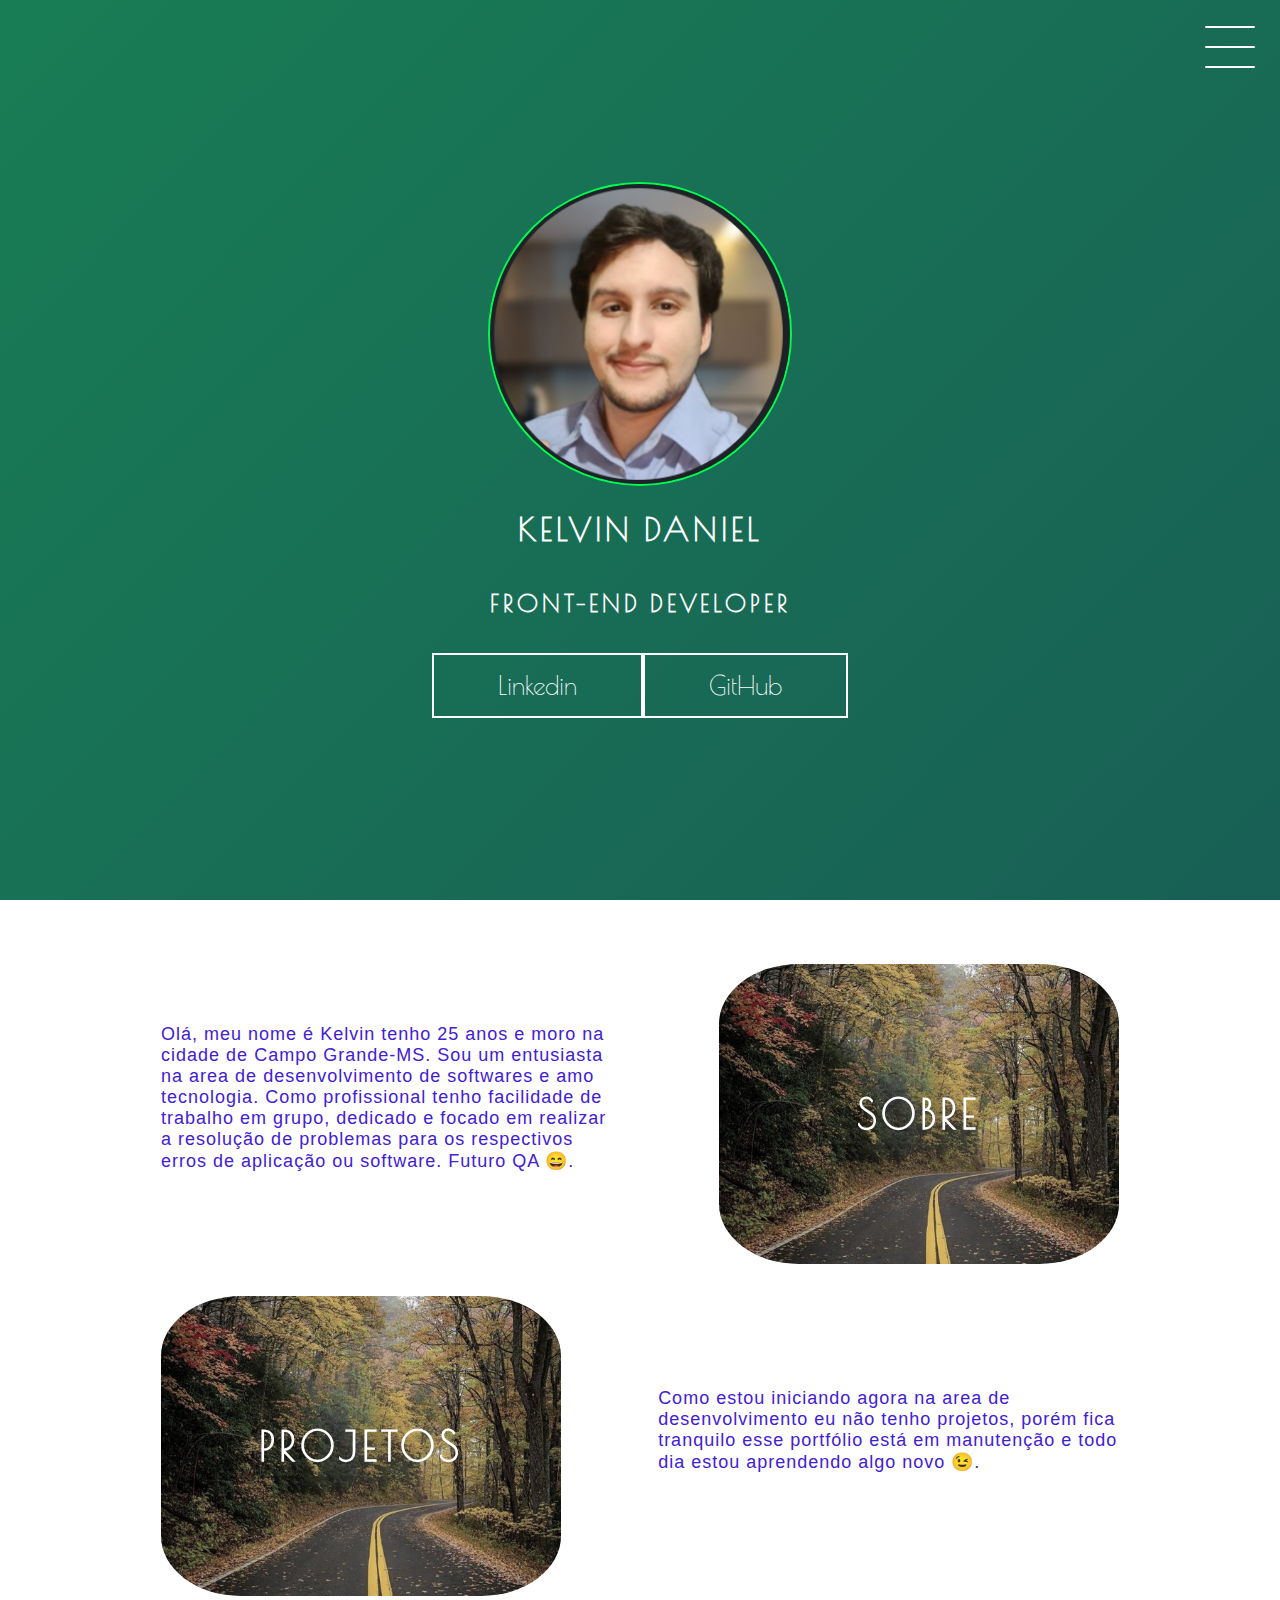
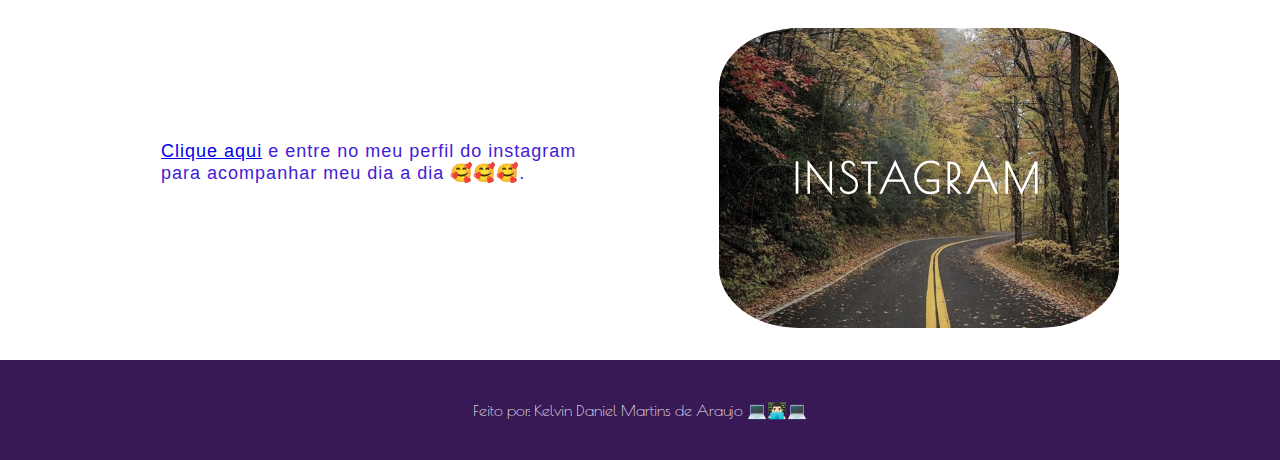
<file: 2-Desafio Portfólio utilizando HTML e CSS/index.html>
<!DOCTYPE html>
<html lang="en">
<head>
    <meta charset="UTF-8">
    <meta name="viewport" content="width=device-width, initial-scale=1.0">
    <link rel="stylesheet" href="style.css">
    <title>👨🏻‍💻Portfólio | Kelvin Daniel</title>
</head>
<body>
    <header class="header-wrapper">
        <div class="header">
            <img src="perfil.png" alt="Autor Kelvin Rosto" class="photo">
            <div class="checkbox-container">
                <div class="checkbox-wrapper">
                    <input type="checkbox" id="toggle">
                    <label class="checkbox" for="toggle">
                        <div class="trace"></div>
                        <div class="trace"></div>
                        <div class="trace"></div>
                    </label>
                    <div class="menu"></div>
                    <nav class="menu-itens">
                        <ul>
                            <li>
                                <a href="#">Home</a>
                            </li>
                            <li>
                                <a href="#">Sobre</a>
                            </li>
                            <li>
                                <a href="#">Projetos</a>
                            </li>
                        </ul>
                    </nav>
                </div>
            </div>
        </div>
        <h1>kelvin Daniel</h1>
        <h2>Front-end Developer</h2>
        <div class="social-media">
            <a href="https://www.linkedin.com/in/kelvin-daniel-85bb19233/" target="_blanck">Linkedin</a>
            <a href="https://github.com/KelvinDM" target="_blanck1">GitHub</a>
        </div>
    </header>
    <main class="container">
        <div class="card-container">
            <div class="card-text">
                Olá, meu nome é Kelvin tenho 25 anos e moro na cidade de Campo Grande-MS.
                Sou um entusiasta na area de desenvolvimento de softwares e amo tecnologia.
                Como  profissional tenho facilidade de trabalho em grupo, dedicado e focado em realizar a 
                resolução de problemas para os respectivos erros de aplicação ou software. Futuro QA 😄.
            </div>
            <div class="card">
                <div class="card-wrapper">
                    <h2>Sobre</h2>
                    <p>Leia um pouco sobre mim</p>
                </div>
            </div>
        </div>
        <div class="card-container">
            <div class="card">
                <div class="card-wrapper">
                    <h2>Projetos</h2>
                    <p>Em manutenção...</p>
                </div>
            </div>
            <div class="card-text">
                Como estou iniciando agora na area de desenvolvimento eu não tenho projetos, porém fica tranquilo
                esse portfólio está em manutenção e todo dia estou aprendendo algo novo 😉.
            </div>
        </div>
        <div class="card-container">
            <div class="card-text">
                <a href="https://www.instagram.com/kelvindaniel/" target="_blanck1">Clique aqui</a>
                e entre no meu perfil do instagram para acompanhar meu dia a dia 🥰🥰🥰.
            </div>
            <div class="card">
                <div class="card-wrapper">
                    <h2>Instagram</h2>
                    <p>Veja mais do meu dia-a-dia</p>
                    </div>
                </div>
            </div>
        </div>
    </main>
    <footer class="footer">
        Feito por: Kelvin Daniel Martins de Araujo 💻👨🏻‍💻💻
    </footer>
</body>
</html>
</file>
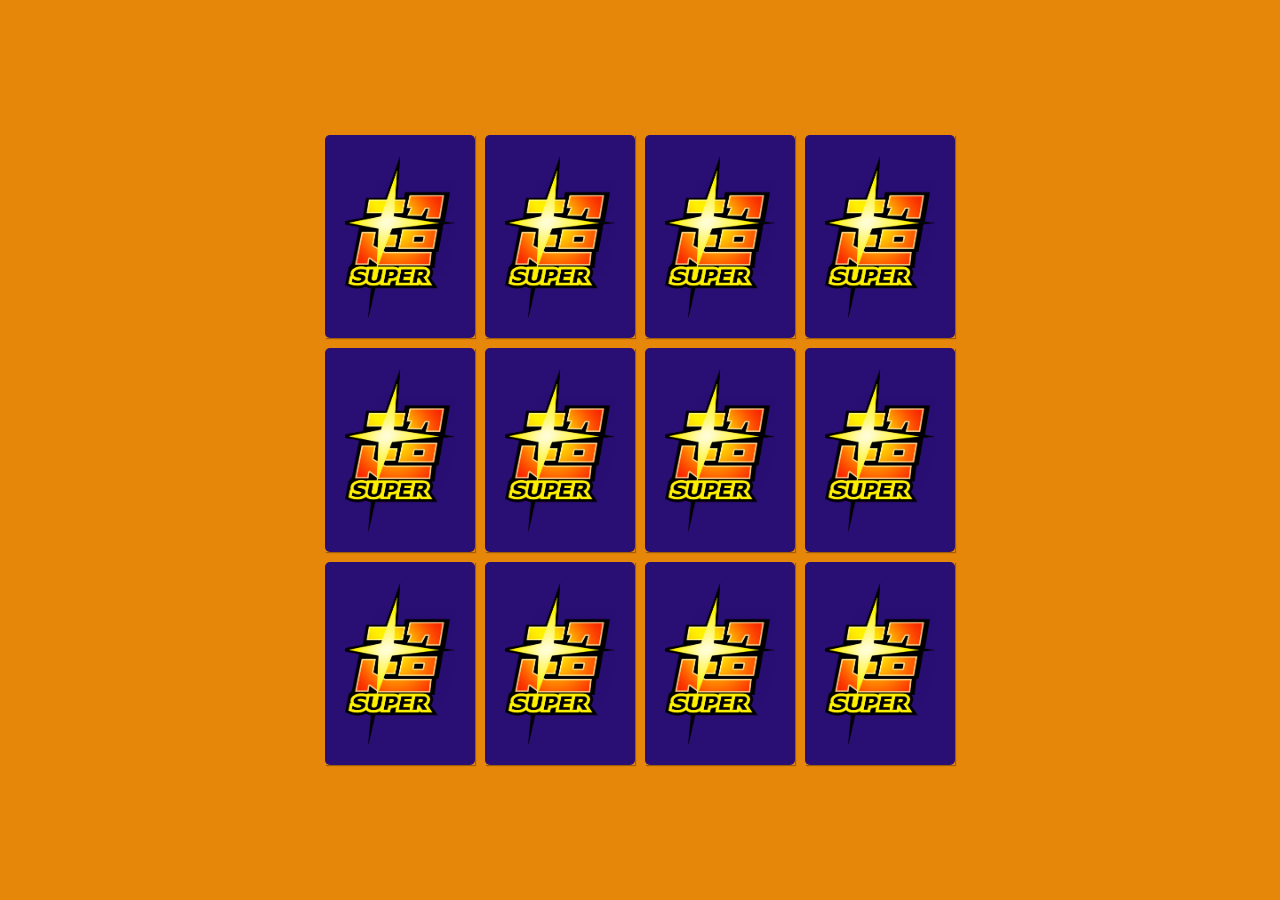
<file: 3-Desafio  Jogo da memória/index.html>
<!DOCTYPE html>
<html lang="en">
<head>
    <meta charset="UTF-8">
    <meta name="viewport" content="width=device-width, initial-scale=1.0">
    <link rel="stylesheet" href="./style.css">
    <title>Jogo da memória</title>
</head>
<body>
    <main class="memory-game">
        <div class="card" data-card="freeza">
            <img class="card-front" src="./img/freeza.png" alt="Face da carta">
            <img class="card-back" src="./img/box.png" alt="Verso da carta">
        </div>
        <div class="card" data-card="vegeta">
            <img class="card-front" src="./img/vegeta.png" alt="Face da carta">
            <img class="card-back" src="./img/box.png" alt="Verso da carta">
        </div>
        <div class="card" data-card="goku">
            <img class="card-front" src="./img/goku.png" alt="Face da carta">
            <img class="card-back" src="./img/box.png" alt="Verso da carta">
        </div>
        <div class="card" data-card="majinboo">
            <img class="card-front" src="./img/majinboo.png" alt="Face da carta">
            <img class="card-back" src="./img/box.png" alt="Verso da carta">
        </div>
        <div class="card" data-card="gohan">
            <img class="card-front" src="./img/gohan.png" alt="Face da carta">
            <img class="card-back" src="./img/box.png" alt="Verso da carta">
        </div>
        <div class="card" data-card="cell">
            <img class="card-front" src="./img/cell.png" alt="Face da carta">
            <img class="card-back" src="./img/box.png" alt="Verso da carta">
        </div>
        <div class="card" data-card="freeza">
            <img class="card-front" src="./img/freeza.png" alt="Face da carta">
            <img class="card-back" src="./img/box.png" alt="Verso da carta">
        </div>
        <div class="card" data-card="vegeta">
            <img class="card-front" src="./img/vegeta.png" alt="Face da carta">
            <img class="card-back" src="./img/box.png" alt="Verso da carta">
        </div>
        <div class="card" data-card="goku">
            <img class="card-front" src="./img/goku.png" alt="Face da carta">
            <img class="card-back" src="./img/box.png" alt="Verso da carta">
        </div>
        <div class="card" data-card="majinboo">
            <img class="card-front" src="./img/majinboo.png" alt="Face da carta">
            <img class="card-back" src="./img/box.png" alt="Verso da carta">
        </div>
        <div class="card" data-card="gohan">
            <img class="card-front" src="./img/gohan.png" alt="Face da carta">
            <img class="card-back" src="./img/box.png" alt="Verso da carta">
        </div>
        <div class="card" data-card="cell">
            <img class="card-front" src="./img/cell.png" alt="Face da carta">
            <img class="card-back" src="./img/box.png" alt="Verso da carta">
        </div>
    </main>
    <script src="./script.js"></script>
</body>
</html>
</file>
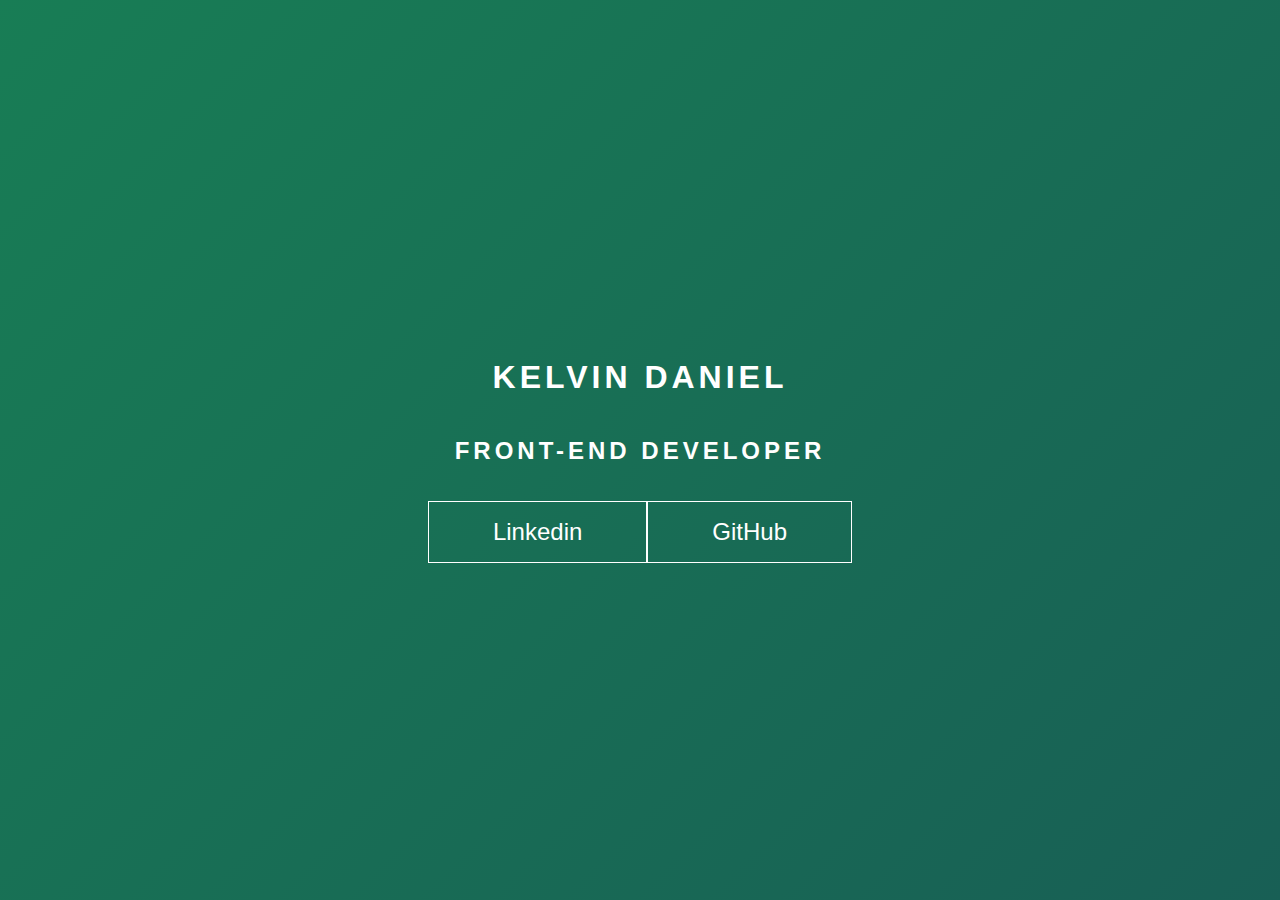
<file: Projetos HTML e CSS/Animações Key Frames/index.html>
<!DOCTYPE html>
<html lang="en">
<head>
<meta charset="UTF-8">
<meta name="viewport" content="width=device-width, initial-scale=1.0">
<link rel="stylesheet" href="style.css">
<title>Documento</title>


</head>
<body>
    <main class="wrapper">
        <h1>Kelvin Daniel</h1>
        <h2>Front-end Developer</h2>
        <div class="social-media">
            <a href="https://www.linkedin.com/in/kelvin-daniel-85bb19233/" target="_blank">Linkedin</a>
            <a href="a">GitHub</a>
        </div>
    </main>
</body>
</html>
</file>
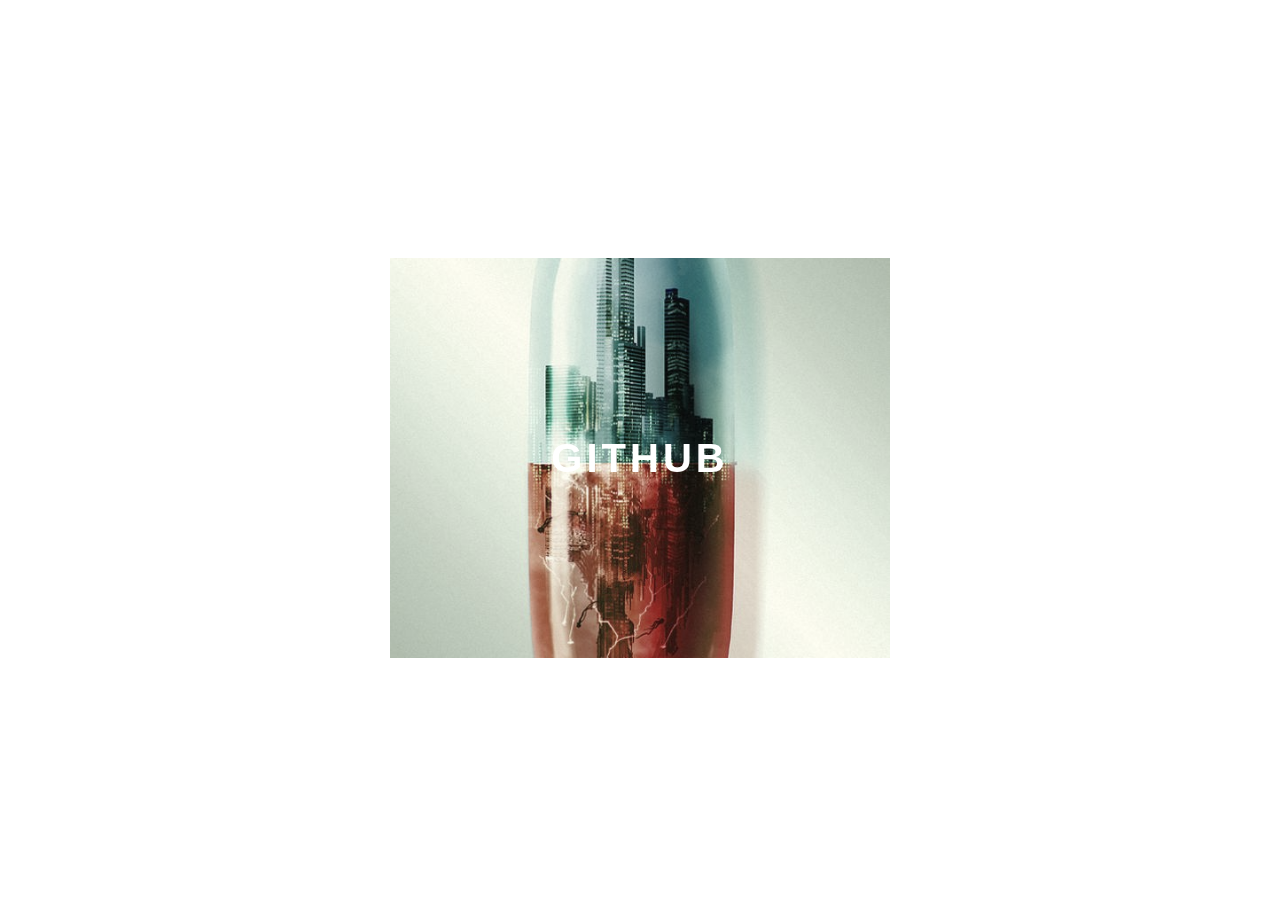
<file: Projetos HTML e CSS/Card com efeito/index.html>
<!DOCTYPE html>
<html lang="en">
<head>
<meta charset="UTF-8">
<meta name="viewport" content="width=device-width, initial-scale=1.0">
<link rel="stylesheet" href="style.css">
<title>Documento</title>


</head>
<body>
    <div class="container">
        <div class="card">
            <div class="card-wrapper">
                <h2>Github</h2>
                <p>Veja meus projetos</p>
        
            </div>
        </div>
    </div>
</body>
</html>
</file>
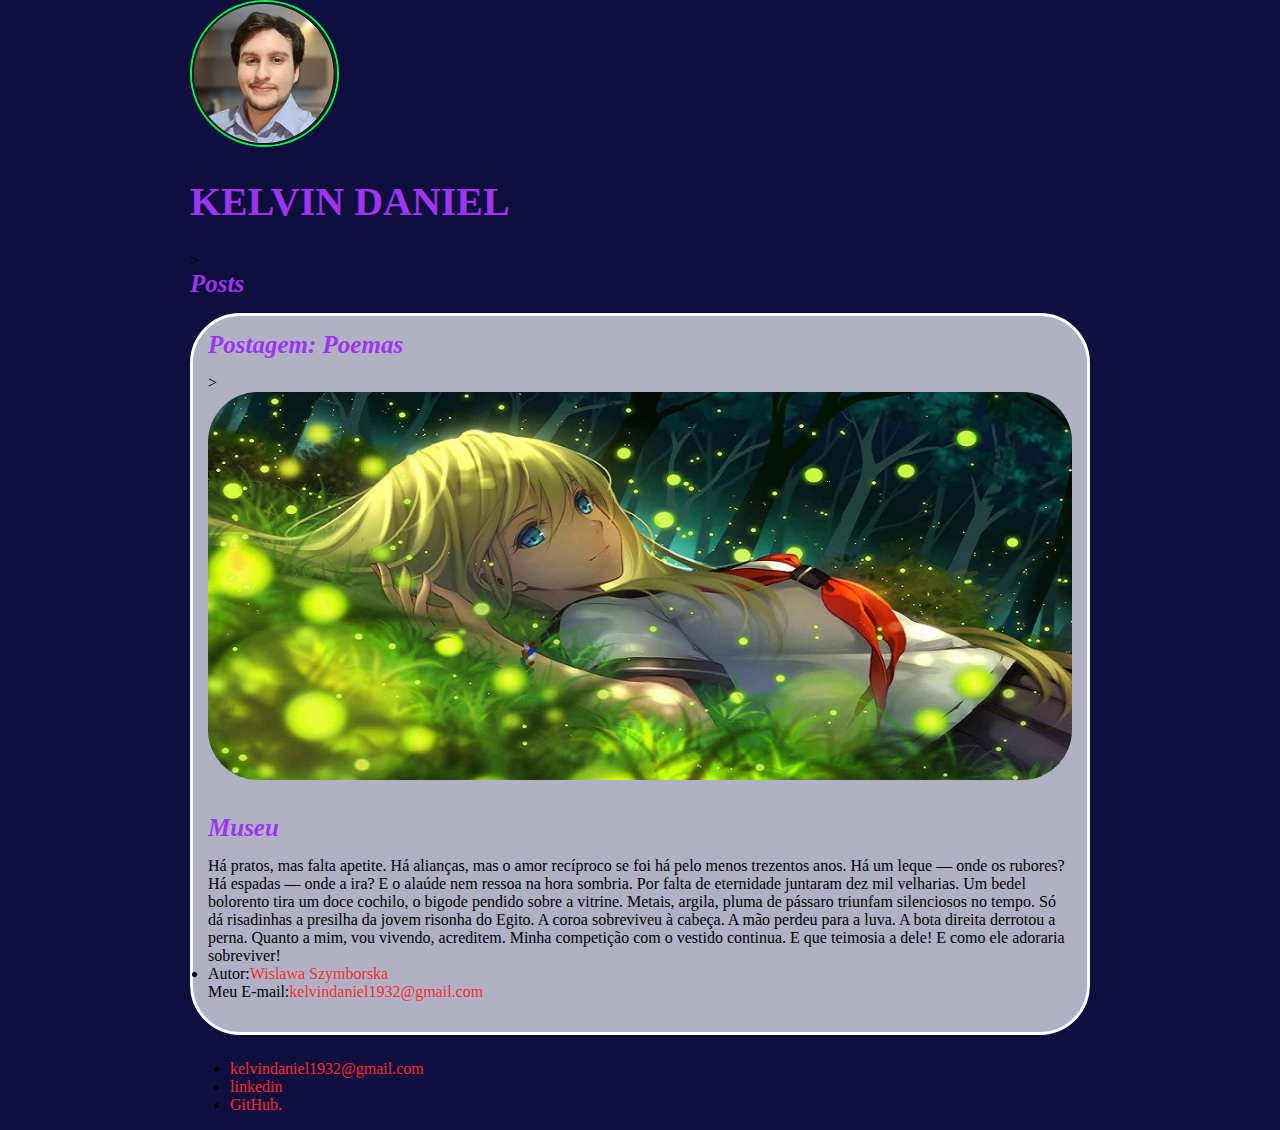
<file: Projetos HTML e CSS/Pagina de testes/index.html>
<!DOCTYPE html>
<html>
    <head>
    <title>Poemas do kelvin</title>
    <link rel="stylesheet" href="style.css">
    <head>
        <meta charset="utf-8"
            ><img src="eulegal.jpg" alt="Autor Kelvin Rosto" class="photo">
            <h1 id="title"> Kelvin Daniel</h1>
    <header>   
        </header>
        <section>
            ><header>
            <h2 class="subtitle" class="Post_header">Posts</h2>
            </header>
            <article class="post">
                <header>
                    <h3 class="vish">Postagem: Poemas</h3>
                >       <img src="apapel.jpg" alt="Imagem da postagem" class="post_image">
                </header>
                <p class="post_content">
                    <h1 class="posttitle">Museu</h1>
                    Há pratos, mas falta apetite.
                    Há alianças, mas o amor recíproco se foi
                    há pelo menos trezentos anos.
                    
                    Há um leque — onde os rubores?
                    Há espadas — onde a ira?
                    E o alaúde nem ressoa na hora sombria.
                    
                    Por falta de eternidade
                    juntaram dez mil velharias.
                    Um bedel bolorento tira um doce cochilo,
                    o bigode pendido sobre a vitrine.
                    
                    Metais, argila, pluma de pássaro
                    triunfam silenciosos no tempo.
                    Só dá risadinhas a presilha da jovem risonha do Egito.
                    
                    A coroa sobreviveu à cabeça.
                    A mão perdeu para a luva.
                    A bota direita derrotou a perna.
                    
                    Quanto a mim, vou vivendo, acreditem.
                    Minha competição com o vestido continua.
                    E que teimosia a dele!
                    E como ele adoraria sobreviver!  
                    <li>Autor:<a href="https://www.pensador.com/frase/MTc3ODI2OA/" target="_blank">Wislawa Szymborska</a></li>
                    Meu E-mail:<a href="mailto:kelvindaniel1932@gmail.com">kelvindaniel1932@gmail.com</a>
                </p>
               
            </article>
        </section>
        <footer>
            <ul class="contact_list">
                <li>
                    <a href="mailto:kelvindaniel1932@gmail.com" target="_blank">kelvindaniel1932@gmail.com</a>    
                </li>
                <li>
                    <a href="https://www.linkedin.com/in/kelvin-daniel-85bb19233/" target="_blanck">linkedin</a>
                </li>
                <li>
                    <a href="https://github.com/KelvinDM" target="_blank">GitHub.</a>
                </li>
            </ul>

        </footer>
    </body>
</html>
</file>
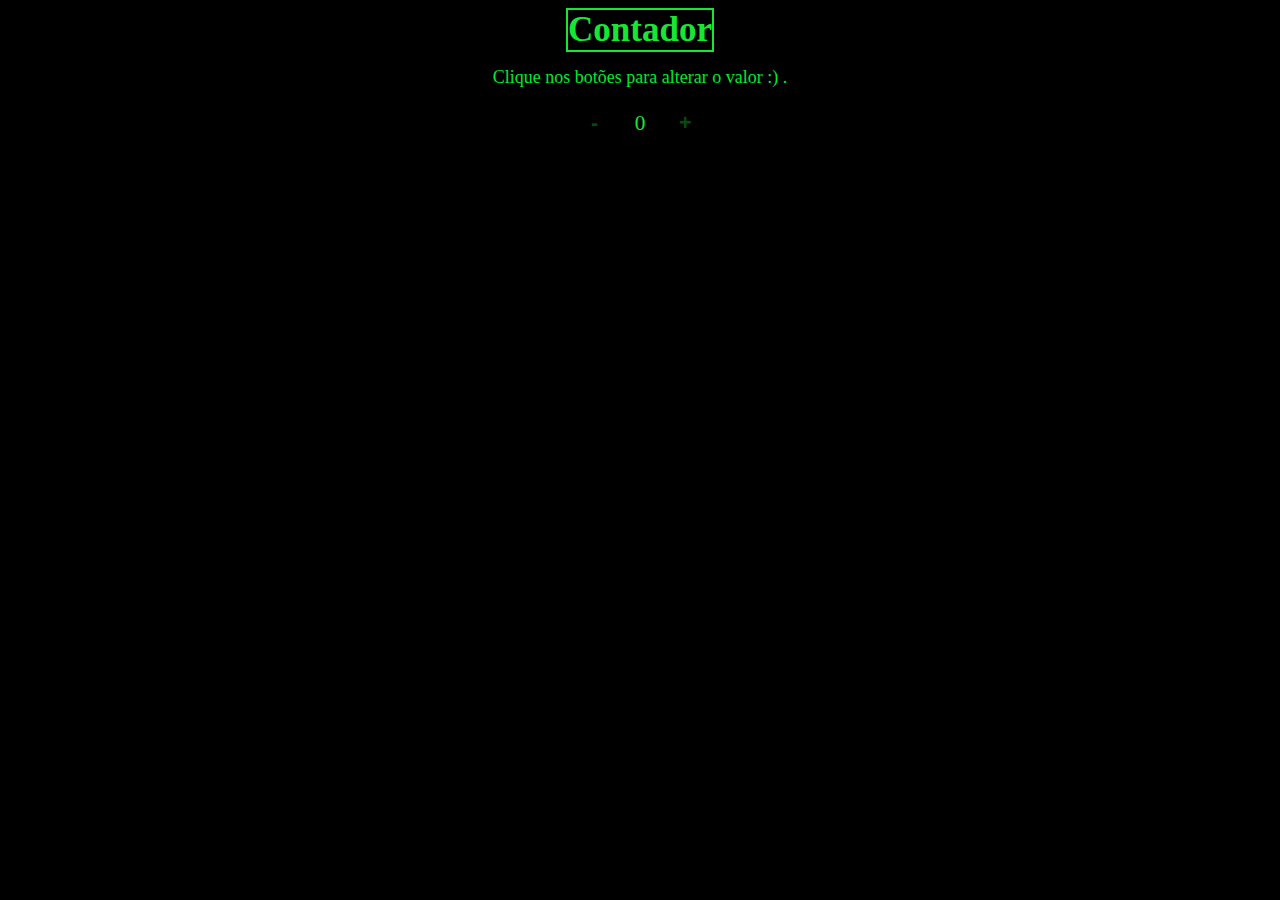
<file: Projetos JavaScript/Projeto Contador Javascript/index.html>
<!DOCTYPE html>
<html lang="en">
<head>
    <meta charset="UTF-8">
    <meta http-equiv="X-UA-Compatible" content="IE=edge">
    <meta name="viewport" 
    content="width=device-width, initial-scale=1.0">
    <link rel="stylesheet" href="assets/CSS/style.css"/>
    <script src="assets/JS/scripts.js"></script>
    <title>Contador</title>
</head>
<body>
    <h1 class="color-font">Contador</h1>
    <p class="color-font1">Clique nos botões para alterar o valor :) .</p>
    <div class="cont" id="counter">
        <button name="subtrair" onclick="decrement()">-</button>
        <span id="currentNumber">0</span>
        <button name="adicionar" onclick="increment()">+</button>
    </div>
    <script src="assets/JS/scripts.js"></script>
</body>
</html>
</file>
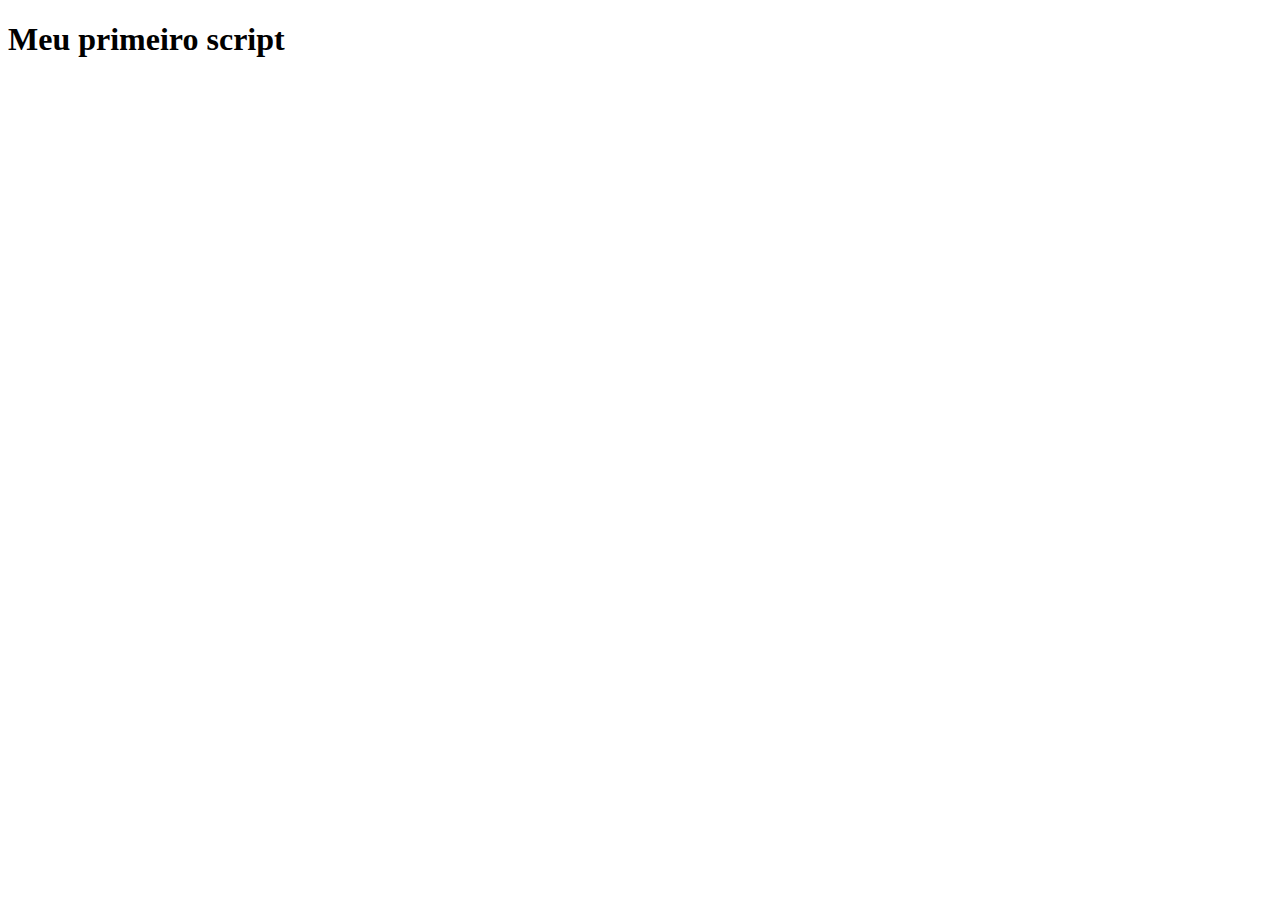
<file: Estudo Javascript/2-Sintaxe Básica em JavaScript/Code das aulas/aula 1-Oque é Javascript/index.html>
<!DOCTYPE html>
<html lang="en">
<head>
    <meta charset="UTF-8">
    <meta http-equiv="X-UA-Compatible" content="IE=edge">
    <meta name="viewport" content="width=device-width, initial-scale=1.0">
    <title>Meu primeiro script</title>
</head>
<body>
    <h1>Meu primeiro script</h1>
    <!--Externar script -->
    <!--carregar o script ao final do body-->
    <script src="script.js"></script>
</body>
</html>
</file>
<file: 2-Desafio Portfólio utilizando HTML e CSS/style.css>
@import url('https://fonts.googleapis.com/css2?family=Irish+Grover&family=Lobster&family=Poiret+One&family=Zen+Loop:ital@0;1&display=swap');



/*PHOTO*/

.photo{
    border: 2px solid rgb(5, 248, 78);
    border-radius: 50%;
    padding: 0;
    margin: 0;
    align-items: center;
    height: 300px;
    width: 300px;
}


body {
    padding: 0;
    margin: 0;
    color:white;
    font-family: 'poiret one', sans-serif;
}


/* MAIN */
.header-wrapper{
    height: 100vh;
    width: 100%;
    background: linear-gradient(-45deg,rgb(56, 24, 85),rgb(24, 28, 85),rgb(24, 85, 85),rgb(24, 125, 85));
    background-size: 400% 400% ;
    display: flex;
    flex-direction: column;
    align-items: center;
    justify-content: center;
    position: relative;
    animation: backgroundTransition 8s ease-in-out infinite;
}



h1{
    text-transform: uppercase;
    letter-spacing: 4px;
}

h2{
    text-transform: uppercase;
    letter-spacing: 4px;
}

.social-media{
    margin-top: 1rem;
    display: flex;
}

.social-media a {
    text-decoration: none;
    color: rgb(255, 255, 255);
    font-size: 25px;
    padding: 1rem 4rem;
    border: 2px solid rgb(255, 255, 255);
    min-width: 4rem;
    display: flex;
    justify-content: center;
    align-items: center;
    transition: .5s cubic-bezier(0.55, 0.025, 0.675, 0.97);
}

a:hover {
    color:rgb(56, 24, 85) ;
    background-color:rgb(255, 255, 255);

    
}

@keyframes backgroundTransition {
    0%{
        background-position: 0% 80%;
    }
    50%{
        background-position: 80% 100%;
    }
    100%{
        background-position: 0% 90%;
    }
    
}

/* MENU HAMBURGUER */

.checkbox-container{
    display: flex;
    justify-content: center;
    align-items: center;
}

.checkbox {
    height: 100px;
    width: 100px;
    position: absolute;
    top: 0;
    right: 0;
    display: flex;
    justify-content: center;
    cursor: pointer;
    z-index: 9999;
    transition: 400ms ease-in-out 0s;
}

.checkbox .trace{
    width: 50px;
    height: 2px;
    background-color: rgb(255, 255, 255);
    position: absolute;
    border-radius: 4px;
    transition: 0.5s ease-in-out 0s;
}


.checkbox .trace:nth-child(1){
    top: 26px;
    transform: rotate(0);
}

.checkbox .trace:nth-child(2){
    top: 46px;
    transform: rotate(0);
}

.checkbox .trace:nth-child(3){
    top: 66px;
    transform: rotate(0);
}

#toggle{
    display: none;
}

/* MENU  */

.menu{
    position: absolute;
    top: 28px;
    right: 30px;
    background: white;
    height: 40px;
    width: 40px;
    border-radius: 50%;
    box-shadow: 0px 0px 0px 0px white;
    z-index: -1;
    transition: 300ms ease-in-out 0s;
}

.menu-itens{
    position: fixed;
    top: 0;
    left: 0;
    width: 100%;
    height: 100vh;
    display: flex;
    justify-content: center;
    align-items: center;
    z-index: 2;
    opacity: 0;
    visibility: hidden;
    transition: 300ms ease-in-out 0s;
}


.menu-itens ul {
    list-style-type: none;
}

.menu-itens ul li a{
    margin: 10px 0;
    color: rgb(56, 24, 85);
    text-decoration: none;
    text-transform: uppercase;
    letter-spacing: 4px;
    font-size: 40px;
}


/* ANIMAÇÃO DO MENU */

#toggle:checked + .checkbox .trace:nth-child(1){
    transform: rotate(45deg);
    background-color: rgb(56, 24, 85);
    top: 47px;

}

#toggle:checked + .checkbox .trace:nth-child(2){
    transform: translate(-100px);
    width: 30px;
    visibility: hidden;
    opacity: 0;
}

#toggle:checked + .checkbox .trace:nth-child(3){
    transform: rotate(-45deg);
    background-color:rgb(56, 24, 85) ;
    top: 48px;

}    

#toggle:checked + .checkbox {
    background-color: white;
}

#toggle:checked ~ .menu{
    box-shadow: 0px 0px 0px 100vmax rgb(255, 255, 255);
    z-index: 1;
}

#toggle:checked ~ .menu-itens{
    visibility: visible;
    opacity: 1 ;
}    

/* CARDS */

.container{
    width: 100%;
    height: auto;
    display: flex;
    flex-direction: column;
    justify-content: space-evenly;
    align-items: center;
    margin: 2rem 0;

}


.card-container{
    display: flex;
    align-items: center;
    justify-content: space-evenly;
    width: 90%;

}

.card{
    height: 300px;
    width: 400px;
    margin: 2rem 0 0 0;
    background-image: url('./imagem3.jpg');
    background-position: center;
    background-repeat: no-repeat;
    background-size: cover;
    display: flex;
    justify-content: center;
    align-items: center;
    filter: grayscale(0.5);
    color: rgb(255, 255, 255);
    cursor: pointer;
    transition: 0.3s;
    border-radius: 20%;
}


.card-text{
    width: 40%;
    font-family: sans-serif;
    letter-spacing: 1px;
    color:rgb(66, 32, 214);
    font-size: 18px;
}



.card-wrapper{
    text-align: center;
    display: flex;
    flex-direction: column;
    justify-content: center;
    align-items: center;
    position: relative;
}

.card-wrapper:before{
    content: '';
    position: absolute;
    height: 100px;
    width: 100px;
    display: block;
    border: solid rgb(255, 255, 255);
    border-radius: 20%;
    opacity: 0;
    transition: 0.3s;
}

.card-wrapper h2 {
    font-size: 40px;
    text-transform: uppercase;
    letter-spacing: 4px;
    margin: 0;
    transition: 0.3s;
}

.card-wrapper p{
    font-size: 0;
    visibility: hidden;
    opacity: 0;
    font-weight: bold;
    text-transform: uppercase;
    transition: 0.3s;
}

.card:hover{
    filter: unset;
}


.card:hover > .card-wrapper::before{
    opacity: 1;
    width: 350px;
    height: 250px;
}

.card:hover > .card-wrapper p{
    font-size: 14px;
    opacity: 1;
    visibility: visible;
    
}


.social-media{
    margin-top: 1rem;
    display: flex;
}







/* FOOTER */

.footer{
    height: 100px;
    width: 100%;
    display: flex;
    justify-content: center;
    align-items: center;
    background-color: rgb(56, 24, 85) ;
    
}

/* RESPONSIVO */

@media (max-width: 800px) {
    .social-media{
        display: flex;
        flex-direction: column;
    }
    .container{
        margin-top: 0;
    }
.card-container{
    flex-direction: column;
}
.container .card-container:nth-child(1),
.container .card-container:nth-child(3){
    flex-direction: column-reverse;
}

.card{
    height: 250px;
    width: 250px;
}

.card-text{
    width: 90%;
    margin-top: 1rem;
    text-align: center;
}

.card:hover > .card-wrapper::before{
    height: 190px;
    width: 190px;
}
}
</file>
<file: 3-Desafio  Jogo da memória/style.css>
* {
    padding: 0;
    margin: 0;
    box-sizing: border-box;
}

body {
    height: 100vh;
    display: flex;
    background-color: rgb(231, 135, 9);
}

.memory-game {
    height: 640px;
    width: 640px;
    margin: auto;
    display: flex;
    flex-wrap: wrap;
    perspective: 1000px; /* perspectiva do usuario no eixo z, quanto maior, maior o efeito de perspectiva*/
}

.card {
    height: calc( 33.333% - 10px);
    width: calc(25% - 10px);
    margin: 5px;
    position: relative;
    box-shadow: 1px 1px 1px rgba(1,1,1,.3);
    cursor: pointer;
    transform: scale(1);
    transform-style: preserve-3d; /* adiciona perspectiva 3d, para que o elemento nao fique achatada no plano */
    transition: transform .9s; /* adiciona efeito de movimento ao flip do card */
}

.card:active{
    transform: scale(0.97);
    transition: transform .2s;
}

.card-front,
.card-back {
  width: 100%;
  height: 100%;
  padding: 20px;
  position: absolute;
  border-radius: 5px;
  background: rgb(41, 14, 116);
  backface-visibility: hidden; /* todo elemento tem uma frente e um verso (ao contrario, como um espelho.) essa propriedade retira o verso */
}

.card-front {
    transform: rotateY(180deg); /* antes, o verso aparecia transparente, pois ambas as imagens tem position absolute, ao girar no eixo Y, elas ficaram com os versos virados */
}

/* flip card animation */

.card.flip {
    transform: rotateY(180deg);
}
</file>
<file: Projetos HTML e CSS/Animações Key Frames/style.css>
@import url('https://fonts.googleapis.com/css2?family=Irish+Grover&family=Lobster&family=Poiret+One&family=Zen+Loop:ital@0;1&display=swap');

body {
    margin: 0;
    padding: 0;
    color: white;
    font-family: 'irish grover', sans-serif;
}

.wrapper{
    height: 100vh;
    width: 100vw;
    background: linear-gradient(-45deg,rgb(56, 24, 85),rgb(24, 28, 85),rgb(24, 85, 85),rgb(24, 125, 85));
    background-size: 400% 400%;
    display: flex;
    flex-direction: column;
    justify-content: center;
    align-items: center;
    animation: backgroundTransition 8s ease-in-out infinite;
}

h1 {
    text-transform: uppercase;
    letter-spacing: 4px;
}

h2 {
    text-transform: uppercase;
    letter-spacing: 4px;
}

.social-media{
    margin-top: 1rem;
    display: flex;
}

a{
    text-decoration: none;
    color: white;
    font-size: 24px;
    padding: 1rem 4rem;
    border: 1px solid white;
    min-width: 4rem;
    display: flex;
    justify-content: center;
    align-items: center;
    transition: .5s cubic-bezier(0.55,0.025,0.675,0.97);
}


a:hover {
    color: rgb(24, 85, 85);
    background-color: white;
}

@keyframes backgroundTransition{
    0%{
        background-position: 0% 80%;
    }
    50%{
        background-position: 80% 100%;
    }
    100%{
        background-position: 0% 90%;
    }
}
</file>
<file: Projetos HTML e CSS/Card com efeito/style.css>
body {
    font-family: sans-serif;


}

.container{
    width: 100%;
    height: 100vh;
    display: flex;
    justify-content: center;
    align-items: center;
}

.card{
    height: 400px;
    width: 500px;
    background-image: url('./landscape.jpg');
    background-position: center;
    background-repeat: no-repeat;
    background-size: cover;
    display: flex;
    justify-content: center;
    align-items: center;
    filter: grayscale(0.5);
    color: white;
    cursor: pointer;
    transition: 0.3s;

}

.card-wrapper{
    text-align: center;
    display: flex;
    flex-direction: column;
    justify-content: center;
    align-items: center;
    position: relative;

}

.card-wrapper::before{
    content: '';
    position: absolute;
    height: 100px;
    width: 100px;
    display: block;
    border: 1px solid white;
    opacity: 0;
    transition: 0.3s;
}

.card-wrapper h2{
    font-size: 40px;
    text-transform: uppercase;
    letter-spacing: 4px;
    margin: 0;
    transition: 0.3s;
}


.card-wrapper p{
    font-size: 0px;
    visibility: hidden;
    opacity: 0;
    font-weight: bold;
    text-transform: uppercase;
    transition: 0.3s;
}

.card:hover{
    filter: unset;
}

.card:hover >.card-wrapper::before{
    height: 300px;
    width: 400px;
    opacity: 1;
}

.card:hover >.card-wrapper p{
    opacity: 1;
    visibility: visible;
    font-size: 14px;
}
</file>
<file: Projetos HTML e CSS/Pagina de testes/style.css>
.photo{
    border: 2px solid rgb(5, 248, 78);
    border-radius: 50%;
}

body{
    background-color: #0f0f3d;
    font-family: Verdana;
    max-width: 900px;
    margin: auto;
}

#title,.posttitle,.subtitle,.vish {
    color: rgb(156, 54, 240);

}



.posttitle,.subtitle,.vish{
    font-size: 25px;
    font-style: italic;
    margin: 0;
    margin-bottom: 15px;


}

#title{
    font-size: 40px;
    text-transform: uppercase;

}

a {
    text-decoration: rgb(82, 49, 7);
    color: rgb(245, 48, 48);
}

.post{
    background-color: rgb(177, 177, 197);
    padding: 15px  ;
    border: 3px solid rgb(255, 255, 255);
    margin-bottom: 15;
    border-radius: 50px;
}

.post_content{
    margin: 0;
    margin-bottom: 15px;
    text-align: right;

}

.post_image{
    margin-bottom: 15px;
    border-radius: 50px;
    width: 100%;

}

.contact_list{
    margin-top: 25px;

}
</file>
<file: Projetos JavaScript/Projeto Contador Javascript/assets/CSS/style.css>
body{
    display: flex;
    align-items: center;
    justify-content: center;
    flex-direction: column;
    background-color: rgb(0, 0, 0);
}

button{
    height: 40px;
    width: 40px;
    border: 4px solid rgb(0, 0, 0);
    border-radius: 30%;
    background-color: rgb(0, 0, 0);
    color: rgb(3, 77, 9);
    font-size: 16pt;
    font-weight: 600;
    text-align: center;
    transition: .5s cubic-bezier(0.55,0.025,0.675,0.97);
}


button:hover {
    color: rgb(0, 255, 76);
    background-color: rgb(0, 0, 0);
    border: 4px solid rgb(23, 231, 51);
}
#counter{
    display: flex;
}


#currentNumber{
    display: flex;
    align-items: center;
    margin: 0 20px;
    font-size: 16pt;
}


.color-font{
    font-size: 35px;
    color: rgb(23, 231, 51);
    text-align: center;
    margin: 0;
    border: 2px solid rgb(23, 231, 51);

}

.color-font1{
    font-size: 18px;
    color: rgb(3, 231, 51);
    text-align: center;
    margin: 15px;
}

.cont{
    display: flex;
    color: rgb(23, 231, 51);
    
}
</file>
